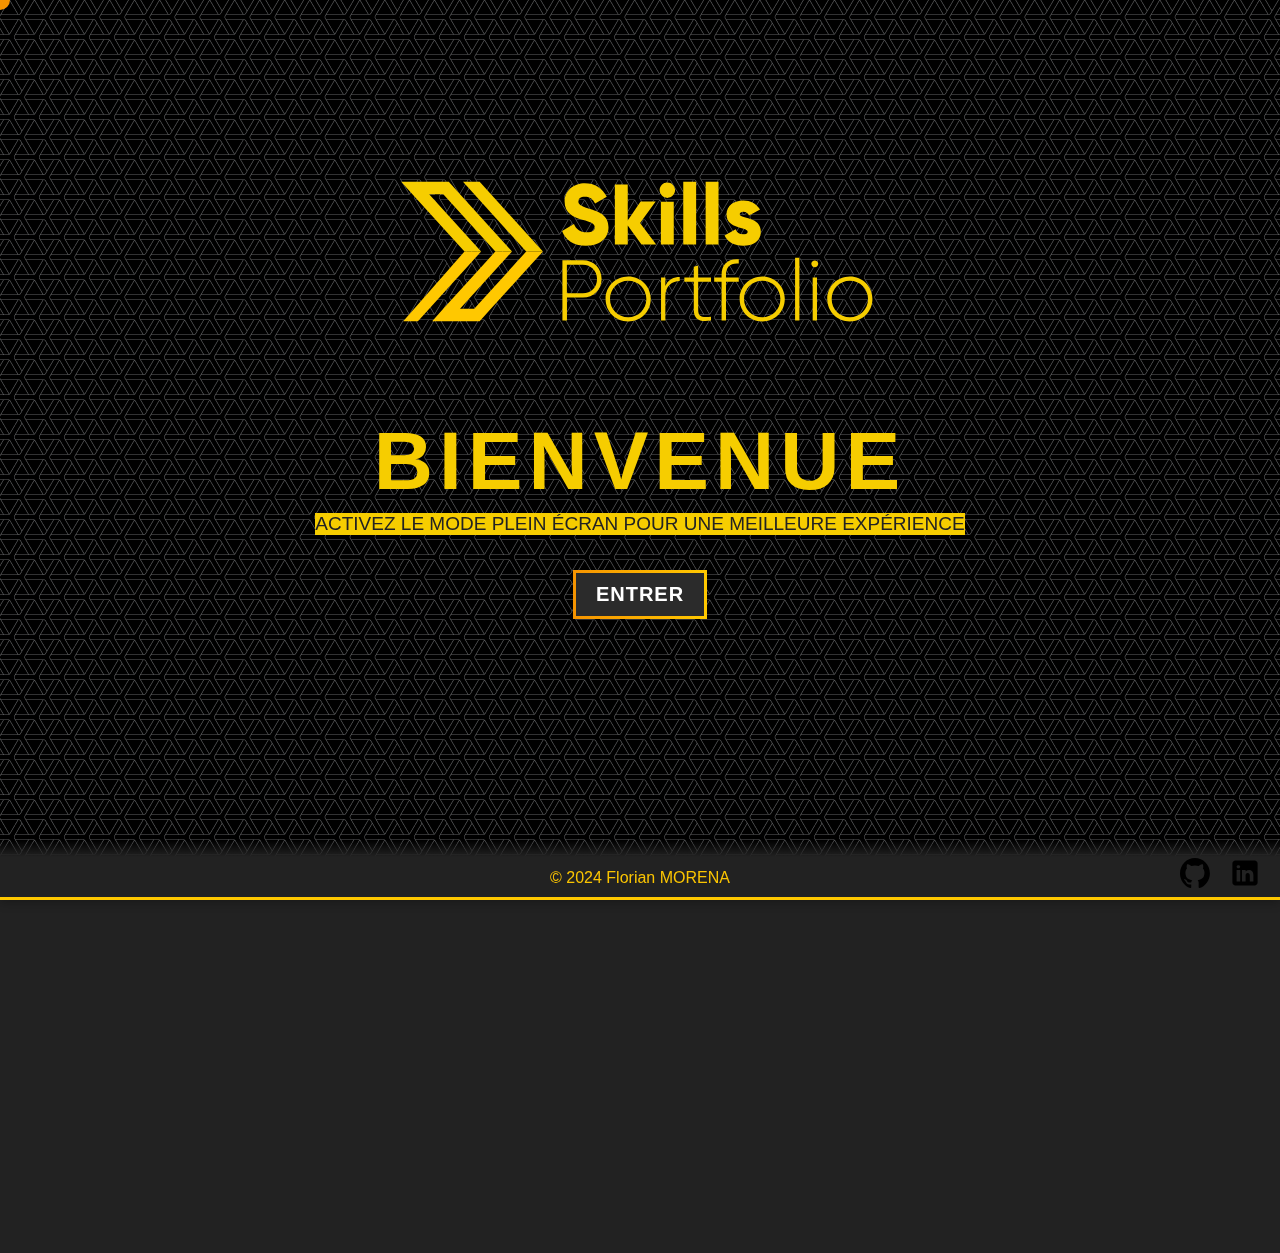
<file: index.html>
<!DOCTYPE html>
<html lang="fr-FR">
    <head>
        <title>Portfolio</title>
        <meta charset="UTF-8">
        <meta name="viewport" content="width=device-width, initial-scale=1.0"> 
        <link rel="stylesheet" href="./styles.css">       
        <!-- Redirection to landing page -->
        <meta http-equiv="refresh" content="0;url=pages/landing/landing.html">
    </head>

    <body>
        
        <div id="cursor"></div>
        <!-- Manual Redirection -->
        <p>Si vous n'êtes pas redirigé, <a href="pages/landing/landing.html">cliquez ici</a>.</p>
    </body>
        
</html>
</file>
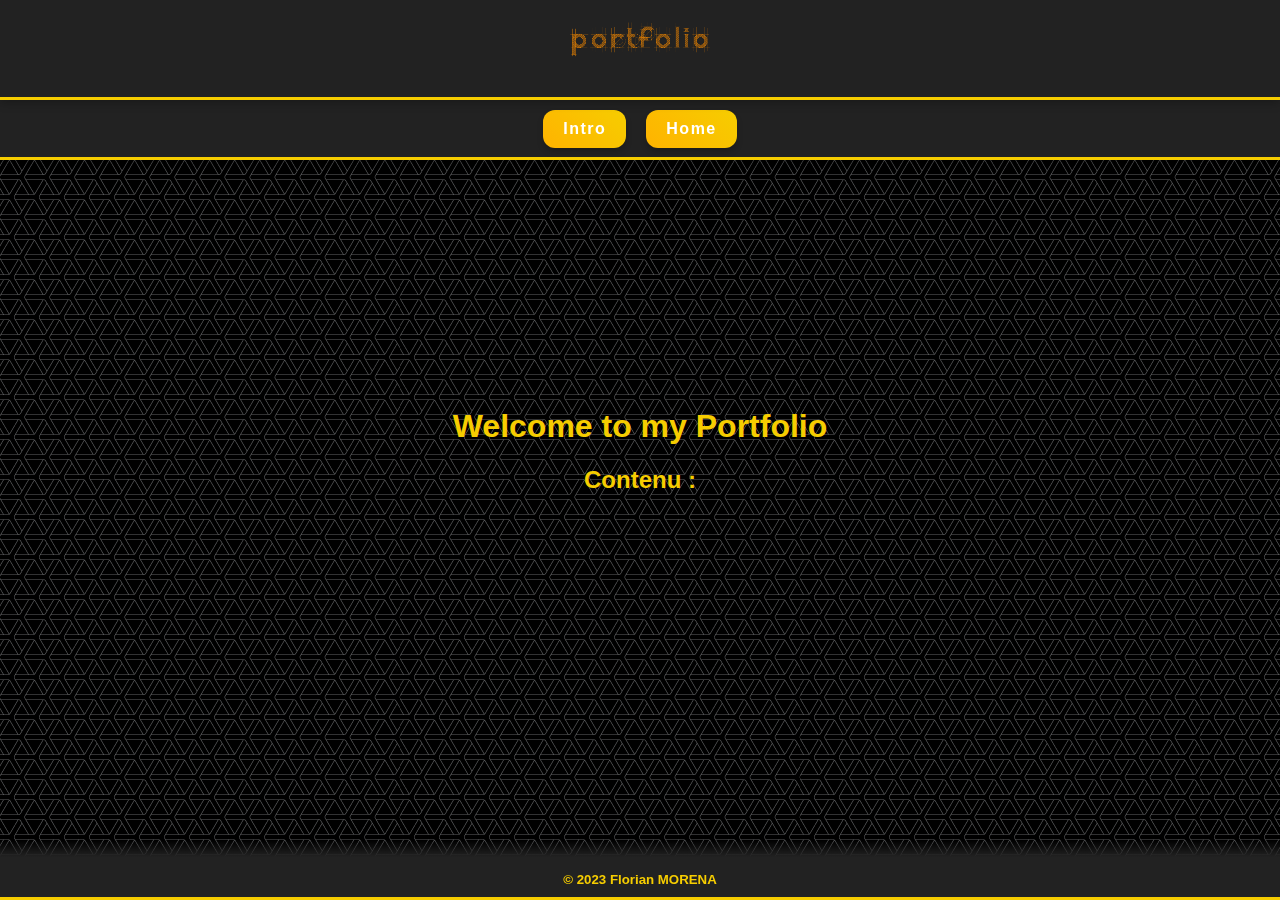
<file: home.html>
<!DOCTYPE html>
<html lang="fr-FR">
    <head>
        <title>Portfolio v1</title>
        <meta charset="UTF-8">
        <meta name="viewport" content="width=device-width, initial-scale=1.0"> 
        <link rel="stylesheet" href="./style.css">       
    </head>

    <body>
        <header>
            <img src="./ressources/header-img.png" class="header-logo">
        </header>

        <nav>
            <button class="nav-button" onclick="location.href='index.html'">Intro</button>
            <button class="nav-button" onclick="location.href='home.html'">Home</button>
        </nav> 

        <section id="mainSection">

            <div>
                <h1>Welcome to my Portfolio</h1>
            </div>

            <div>
                <h2>Contenu :</h2>
                <!-- Contenu -->
            </div>

        </section>

        <footer>
            <h5 style="margin-bottom: 0px;">© 2023 Florian MORENA</h5>
        </footer>

    </body>
        

</html>
</file>
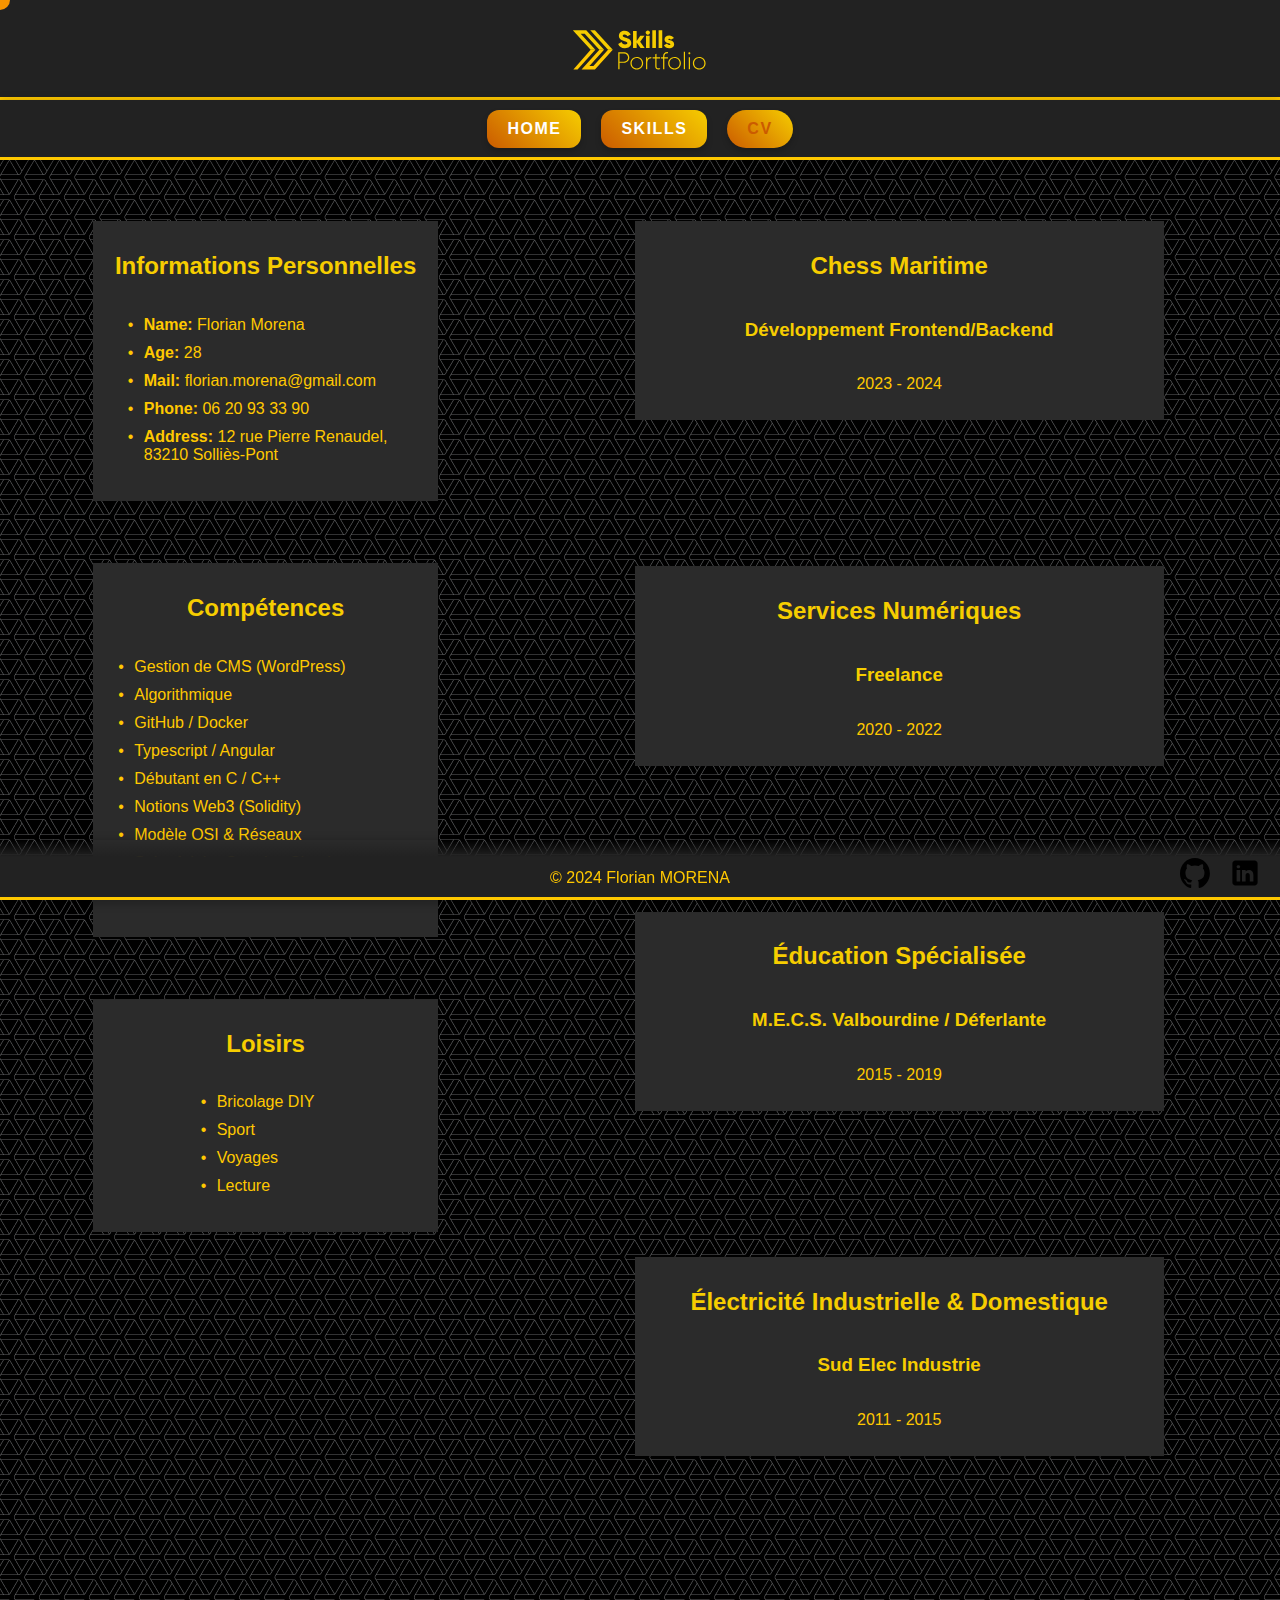
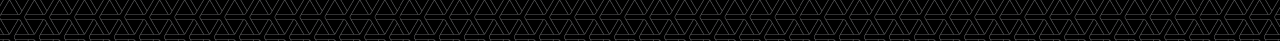
<file: pages/cv/cv.html>
<!DOCTYPE html>
<html lang="fr-FR">
    <head>
        <title>Portfolio - CV</title>
        <meta charset="UTF-8">
        <meta name="viewport" content="width=device-width, initial-scale=1.0"> 
        <link rel="stylesheet" href="../../styles.css">       
        <link rel="stylesheet" href="./cv.css">       
    </head>

    <body>
        
        <div id="cursor"></div>

        <header>
            <svg 
                version="1.1" 
                id="layer" 
                xmlns="http://www.w3.org/2000/svg" 
                xmlns:xlink="http://www.w3.org/1999/xlink" 
                x="0px" 
                y="0px"
                viewBox="-153 -46 652 452" 
                style="enable-background:new -153 -46 652 452;" 
                xml:space="preserve"
                preserveAspectRatio="xMidYMid meet"
                class="header-logo">
                
            <polygon id="XMLID_43_" class="secondary-color-filled" points="-50.5,274.3 -128.5,363 -109.8,363 -29.3,274.3 -29.3,274.3 "/>
            <polygon id="XMLID_42_" class="primary-color-filled" points="-31.2,185.5 -52.4,185.5 28.1,274.3 49.4,274.3 "/>
            <polygon id="XMLID_41_" class="secondary-color-filled" points="28.1,274.3 28.1,274.3 -38.1,347.3 -56.2,347.3 10,274.3 -11.2,274.3 -77.5,347.3 
                -91.7,363 -31.2,363 -16.9,347.3 49.4,274.3 "/>
            <polygon id="XMLID_40_" class="primary-color-filled" points="-56.2,201.3 -70.5,185.5 -131.1,185.5 -116.8,201.3 -50.5,274.3 -29.3,274.3 
                -95.5,201.3 -77.5,201.3 -11.2,274.3 10.1,274.3 "/>
            <path id="XMLID_1_" class="primary-color-filled" d="M73.8,248.1l15.1-8.8c2.7,6.3,7.4,10.6,16.1,10.6c8.3,0,10.4-3.3,10.4-6.2
                c0-4.7-4.4-6.6-15.9-9.7c-11.4-3.2-22.5-8.6-22.5-23.3c0-14.8,12.5-23.3,25.7-23.3c12.6,0,22.4,6,28,17.3l-14.8,8.6
                c-2.6-5.5-6.2-8.9-13.2-8.9c-5.5,0-8.2,2.7-8.2,5.8c0,3.5,1.9,5.9,13.8,9.5c11.6,3.5,24.6,7.6,24.6,23.8c0,14.8-11.8,23.5-28.5,23.5
                C88.3,267.1,78,259.4,73.8,248.1 M193.6,265.5l-20.5-27.4l19.9-27.4h-19.2l-16.4,24v-45.9h-16.4v76.6h16.4v-24.2l17.5,24.2H193.6z
                M199.6,265.5h16.4v-54.7h-16.4V265.5z M198,196.1c0,5.4,4.5,9.9,9.8,9.9c5.4,0,9.9-4.5,9.9-9.9c0-5.4-4.5-9.8-9.9-9.8
                C202.5,186.3,198,190.8,198,196.1 M228.1,265.5h16.4v-79.9h-16.4V265.5z M256.6,265.5H273v-79.9h-16.4V265.5z M326.9,249.1
                c0-20.2-26.9-16.1-26.9-22.3c0-2,1.8-3.1,4.6-3.1c3.6,0,5.8,2,7.3,4.8l14-7.6c-4.6-7.8-12.5-11.7-21.3-11.7c-11.4,0-21.4,6-21.4,18
                c0,18.9,26.9,15.8,26.9,21.8c0,2.2-2,3.4-5.9,3.4c-4.8,0-7.9-2.3-9.3-6.5l-14.2,8.1c4.3,8.9,12.6,13,23.5,13
                C316,267.1,326.9,261.7,326.9,249.1 M118.3,309.3c0,10.5-7.5,18.2-18.1,18.2H79.9v-36.5h20.2C110.7,291.1,118.3,298.7,118.3,309.3
                M124.1,309.3c0-13.6-10.1-23.8-23.9-23.8h-26v76.6h5.8V333h20.2C114,333,124.1,322.8,124.1,309.3 M181.1,334.8
                c0,13-10.1,23.3-23.1,23.3c-13,0-23.2-10.3-23.2-23.3c0-13,10.2-23.3,23.2-23.3C171,311.5,181.1,321.8,181.1,334.8 M129.2,334.8
                c0,16.2,12.8,28.6,28.8,28.6c15.9,0,28.7-12.4,28.7-28.6c0-16.2-12.8-28.6-28.7-28.6C142,306.3,129.2,318.6,129.2,334.8
                M223.6,306.7c-7.4,0-14.6,2.8-18.3,11.5v-10.7h-5.5v54.7h5.5v-30.4c0-14,8.9-19.8,18.3-19.8V306.7 M263.4,312.8v-5.4h-16.3v-15.3
                l-5.6,1.6v13.7h-12v5.4h12v35.6c0,12.5,7.6,16,21.9,13.8v-4.9c-11.2,1-16.3,0.8-16.3-8.9v-35.6H263.4z M282.5,304.5
                c0-10.6,5.1-15.8,16.3-14.9v-5.3c-14.3-1.1-21.9,6.7-21.9,20.1v3h-9.4v5.4h9.4v49.4h5.6v-49.4h16.3v-5.4h-16.3V304.5 M351.8,334.8
                c0,13-10.1,23.3-23.1,23.3c-13,0-23.2-10.3-23.2-23.3c0-13,10.2-23.3,23.2-23.3C341.8,311.5,351.8,321.8,351.8,334.8 M299.9,334.8
                c0,16.2,12.8,28.6,28.8,28.6c15.9,0,28.7-12.4,28.7-28.6c0-16.2-12.8-28.6-28.7-28.6C312.7,306.3,299.9,318.6,299.9,334.8
                M370.5,362.2h5.5v-79.9h-5.5V362.2z M392.9,362.2h5.5v-54.7h-5.5V362.2z M391.2,289.9c0,2.4,2,4.4,4.4,4.4c2.4,0,4.4-2,4.4-4.4
                c0-2.3-2-4.3-4.4-4.3C393.2,285.6,391.2,287.6,391.2,289.9 M463.4,334.8c0,13-10.1,23.3-23.1,23.3c-13,0-23.2-10.3-23.2-23.3
                c0-13,10.2-23.3,23.2-23.3C453.3,311.5,463.4,321.8,463.4,334.8 M411.5,334.8c0,16.2,12.8,28.6,28.8,28.6
                c15.9,0,28.7-12.4,28.7-28.6c0-16.2-12.8-28.6-28.7-28.6C424.3,306.3,411.5,318.6,411.5,334.8"/>
            </svg>
        </header>

        <!-- Navigation -->
        <nav>
            <button class="nav-button" onclick="location.href='../home/home.html'">Home</button>
            <button class="nav-button" onclick="location.href='../web-skills/web-skills.html'">Skills</button>
            <button class="current-nav-button" onclick="location.href='../cv/cv.html'">CV</button>
        </nav> 

        <section id="cvSection">
            <!-- Left column (Skills & Personal Informations) -->
            <div class="left-column">
                <!-- Personal Informations -->
                <div class="column-block">
                    <div class="column-child-block">
                        <h2>Informations Personnelles</h2>
                        <ul class="info-list">
                            <li><strong>Name:</strong> Florian Morena</li>
                            <li><strong>Age:</strong> 28</li>
                            <li><strong>Mail:</strong> florian.morena@gmail.com</li>
                            <li><strong>Phone:</strong> 06 20 93 33 90</li>
                            <li><strong>Address:</strong> 12 rue Pierre Renaudel, </br> 83210 Solliès-Pont</li>
                        </ul>
                    </div>
                </div>
    
                <!-- Skills section -->
                <div class="column-block">
                    <div class="column-child-block">
                        <h2>Compétences</h2>
                        <ul class="info-list">
                            <li>Gestion de CMS (WordPress)</li>
                            <li>Algorithmique</li>
                            <li>GitHub / Docker</li>
                            <li>Typescript / Angular</li>
                            <li>Débutant en C / C++</li>
                            <li>Notions Web3 (Solidity)</li>
                            <li>Modèle OSI & Réseaux</li>
                            <li>Suite Adobe Creative Cloud</li>
                            <li>AutoDesk (en cours d'apprentissage)</li>
                        </ul>
                    </div>
                </div>
    
                <!-- Hobbies section -->
                <div class="column-block">
                    <div class="column-child-block">
                        <h2>Loisirs</h2>
                        <ul class="info-list">
                            <li>Bricolage DIY</li>
                            <li>Sport</li>
                            <li>Voyages</li>
                            <li>Lecture</li>
                        </ul>
                    </div>
                </div>
            </div>
    
            <!-- Right column (Job Experiences) -->
            <div class="right-column">
                <!-- Chess Maritime -->
                <div class="column-block">
                    <div class="column-child-block">
                        <h2>Chess Maritime</h2>
                        <h3>Développement Frontend/Backend</h3>
                        <p>2023 - 2024</p>
                    </div> 
                    <div class="column-sub-child-block">
                        <h4>Description</h4>
                        <p>Gestion du CMS WordPress, développement d’outils informatiques, et création d’un CMS pour le secteur maritime.</p>
                    </div>
                    <div class="column-sub-child-block">
                        <h4>Compétences Acquises</h4>
                        <p>Gestion avancée de CMS, programmation frontend/backend, adaptabilité au secteur maritime.</p>
                    </div>
                </div>
    
                <!-- Services Numériques -->
                <div class="column-block">
                    <div class="column-child-block">
                        <h2>Services Numériques</h2>
                        <h3>Freelance</h3>
                        <p>2020 - 2022</p>
                    </div> 
                    <div class="column-sub-child-block">
                        <h4>Description</h4>
                        <p>Création de sites (e-commerce inclus), programmes utilitaires (mailing, scrapping), référencement SEO, communication graphique, et design de produits.</p>
                    </div>
                    <div class="column-sub-child-block">
                        <h4>Compétences Acquises</h4>
                        <p>Création de solutions numériques complètes, expertise en SEO, indépendance et créativité.</p>
                    </div>
                </div>
    
                <!-- Éducation Spécialisée -->
                <div class="column-block">
                    <div class="column-child-block">
                        <h2>Éducation Spécialisée</h2>
                        <h3>M.E.C.S. Valbourdine / Déferlante</h3>
                        <p>2015 - 2019</p>
                    </div> 
                    <div class="column-sub-child-block">
                        <h4>Description</h4>
                        <p>Accompagnement de personnes en difficulté, animation d’ateliers techniques, rédaction de rapports et comptes-rendus.</p>
                    </div>
                    <div class="column-sub-child-block">
                        <h4>Compétences Acquises</h4>
                        <p>Empathie, gestion d’équipe, communication interpersonnelle.</p>
                    </div>
                </div>
    
                <!-- Électricité Industrielle & Domestique -->
                <div class="column-block">
                    <div class="column-child-block">
                        <h2>Électricité Industrielle & Domestique</h2>
                        <h3>Sud Elec Industrie</h3>
                        <p>2011 - 2015</p>
                    </div> 
                    <div class="column-sub-child-block">
                        <h4>Description</h4>
                        <p>Création et rénovation d'installations électriques domestiques et industrielles, domotique et automatismes.</p>
                    </div>
                    <div class="column-sub-child-block">
                        <h4>Compétences Acquises</h4>
                        <p>Maîtrise des installations électriques, réseau et courant faible.</p>
                    </div>
                </div>
            </div>
        </section>
    
        <footer>
            <p class="footer-text">© 2024 Florian MORENA</p>
            <div class="social-icons">
                <a href="https://github.com/Kactus83" target="_blank">
                    <img src="../../assets/github.svg" alt="GitHub" class="social-icon">
                </a>
                <a href="https://www.linkedin.com/in/florian-morena-6b809a1ab/" target="_blank">
                    <img src="../../assets/linkedin.svg" alt="LinkedIn" class="social-icon">
                </a>
            </div>
        </footer>
    
        <script src="../../main.js"></script>
        <script src="./cv.js"></script>
    </body>
</html>
</file>
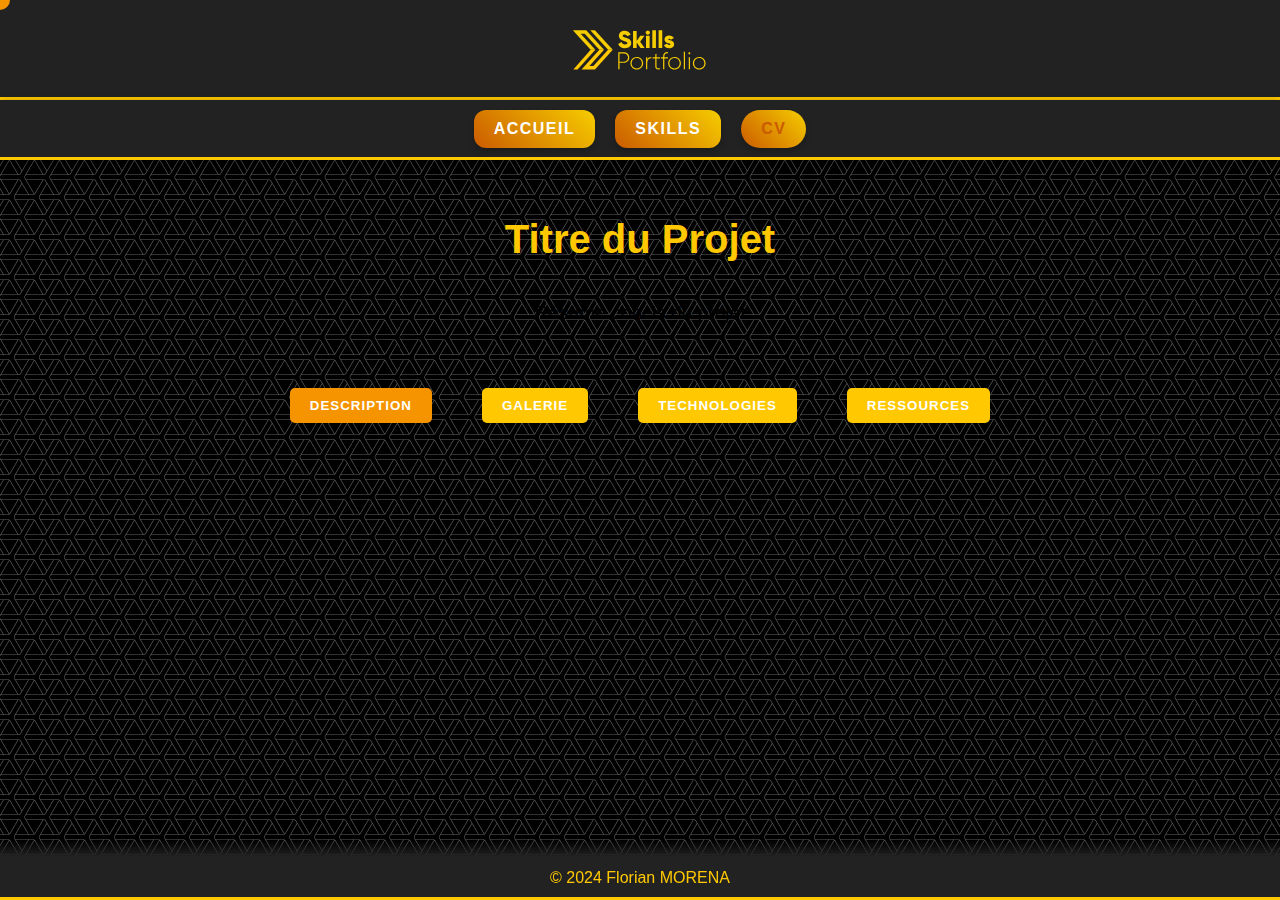
<file: pages/github-project/github-project.html>
<!DOCTYPE html>
<html lang="fr-FR">
<head>
    <title>Portfolio - Projet</title>
    <meta charset="UTF-8">
    <meta name="viewport" content="width=device-width, initial-scale=1.0">
    <link rel="stylesheet" href="../../styles.css">
    <link rel="stylesheet" href="./github-project.css">
</head>
<body>

    <div id="cursor"></div>
    
    <header>
        <svg 
            version="1.1" 
            id="layer" 
            xmlns="http://www.w3.org/2000/svg" 
            xmlns:xlink="http://www.w3.org/1999/xlink" 
            x="0px" 
            y="0px"
            viewBox="-153 -46 652 452" 
            style="enable-background:new -153 -46 652 452;" 
            xml:space="preserve"
            preserveAspectRatio="xMidYMid meet"
            class="header-logo">
            
        <polygon id="XMLID_43_" class="secondary-color-filled" points="-50.5,274.3 -128.5,363 -109.8,363 -29.3,274.3 -29.3,274.3 "/>
        <polygon id="XMLID_42_" class="primary-color-filled" points="-31.2,185.5 -52.4,185.5 28.1,274.3 49.4,274.3 "/>
        <polygon id="XMLID_41_" class="secondary-color-filled" points="28.1,274.3 28.1,274.3 -38.1,347.3 -56.2,347.3 10,274.3 -11.2,274.3 -77.5,347.3 
            -91.7,363 -31.2,363 -16.9,347.3 49.4,274.3 "/>
        <polygon id="XMLID_40_" class="primary-color-filled" points="-56.2,201.3 -70.5,185.5 -131.1,185.5 -116.8,201.3 -50.5,274.3 -29.3,274.3 
            -95.5,201.3 -77.5,201.3 -11.2,274.3 10.1,274.3 "/>
        <path id="XMLID_1_" class="primary-color-filled" d="M73.8,248.1l15.1-8.8c2.7,6.3,7.4,10.6,16.1,10.6c8.3,0,10.4-3.3,10.4-6.2
            c0-4.7-4.4-6.6-15.9-9.7c-11.4-3.2-22.5-8.6-22.5-23.3c0-14.8,12.5-23.3,25.7-23.3c12.6,0,22.4,6,28,17.3l-14.8,8.6
            c-2.6-5.5-6.2-8.9-13.2-8.9c-5.5,0-8.2,2.7-8.2,5.8c0,3.5,1.9,5.9,13.8,9.5c11.6,3.5,24.6,7.6,24.6,23.8c0,14.8-11.8,23.5-28.5,23.5
            C88.3,267.1,78,259.4,73.8,248.1 M193.6,265.5l-20.5-27.4l19.9-27.4h-19.2l-16.4,24v-45.9h-16.4v76.6h16.4v-24.2l17.5,24.2H193.6z
            M199.6,265.5h16.4v-54.7h-16.4V265.5z M198,196.1c0,5.4,4.5,9.9,9.8,9.9c5.4,0,9.9-4.5,9.9-9.9c0-5.4-4.5-9.8-9.9-9.8
            C202.5,186.3,198,190.8,198,196.1 M228.1,265.5h16.4v-79.9h-16.4V265.5z M256.6,265.5H273v-79.9h-16.4V265.5z M326.9,249.1
            c0-20.2-26.9-16.1-26.9-22.3c0-2,1.8-3.1,4.6-3.1c3.6,0,5.8,2,7.3,4.8l14-7.6c-4.6-7.8-12.5-11.7-21.3-11.7c-11.4,0-21.4,6-21.4,18
            c0,18.9,26.9,15.8,26.9,21.8c0,2.2-2,3.4-5.9,3.4c-4.8,0-7.9-2.3-9.3-6.5l-14.2,8.1c4.3,8.9,12.6,13,23.5,13
            C316,267.1,326.9,261.7,326.9,249.1 M118.3,309.3c0,10.5-7.5,18.2-18.1,18.2H79.9v-36.5h20.2C110.7,291.1,118.3,298.7,118.3,309.3
            M124.1,309.3c0-13.6-10.1-23.8-23.9-23.8h-26v76.6h5.8V333h20.2C114,333,124.1,322.8,124.1,309.3 M181.1,334.8
            c0,13-10.1,23.3-23.1,23.3c-13,0-23.2-10.3-23.2-23.3c0-13,10.2-23.3,23.2-23.3C171,311.5,181.1,321.8,181.1,334.8 M129.2,334.8
            c0,16.2,12.8,28.6,28.8,28.6c15.9,0,28.7-12.4,28.7-28.6c0-16.2-12.8-28.6-28.7-28.6C142,306.3,129.2,318.6,129.2,334.8
            M223.6,306.7c-7.4,0-14.6,2.8-18.3,11.5v-10.7h-5.5v54.7h5.5v-30.4c0-14,8.9-19.8,18.3-19.8V306.7 M263.4,312.8v-5.4h-16.3v-15.3
            l-5.6,1.6v13.7h-12v5.4h12v35.6c0,12.5,7.6,16,21.9,13.8v-4.9c-11.2,1-16.3,0.8-16.3-8.9v-35.6H263.4z M282.5,304.5
            c0-10.6,5.1-15.8,16.3-14.9v-5.3c-14.3-1.1-21.9,6.7-21.9,20.1v3h-9.4v5.4h9.4v49.4h5.6v-49.4h16.3v-5.4h-16.3V304.5 M351.8,334.8
            c0,13-10.1,23.3-23.1,23.3c-13,0-23.2-10.3-23.2-23.3c0-13,10.2-23.3,23.2-23.3C341.8,311.5,351.8,321.8,351.8,334.8 M299.9,334.8
            c0,16.2,12.8,28.6,28.8,28.6c15.9,0,28.7-12.4,28.7-28.6c0-16.2-12.8-28.6-28.7-28.6C312.7,306.3,299.9,318.6,299.9,334.8
            M370.5,362.2h5.5v-79.9h-5.5V362.2z M392.9,362.2h5.5v-54.7h-5.5V362.2z M391.2,289.9c0,2.4,2,4.4,4.4,4.4c2.4,0,4.4-2,4.4-4.4
            c0-2.3-2-4.3-4.4-4.3C393.2,285.6,391.2,287.6,391.2,289.9 M463.4,334.8c0,13-10.1,23.3-23.1,23.3c-13,0-23.2-10.3-23.2-23.3
            c0-13,10.2-23.3,23.2-23.3C453.3,311.5,463.4,321.8,463.4,334.8 M411.5,334.8c0,16.2,12.8,28.6,28.8,28.6
            c15.9,0,28.7-12.4,28.7-28.6c0-16.2-12.8-28.6-28.7-28.6C424.3,306.3,411.5,318.6,411.5,334.8"/>
        </svg>
    </header>

    <!-- Navigation -->
    <nav>
        <button class="nav-button" onclick="location.href='../home/home.html'">Accueil</button>
        <button class="nav-button" onclick="location.href='../web-skills/web-skills.html'">Skills</button>
        <button class="current-nav-button" onclick="location.href='../cv/cv.html'">CV</button>
    </nav> 

    <main class="project-page">
        <!-- Section d'informations générales -->
        <section class="project-header">
            <h1 class="project-title">Titre du Projet</h1>
            <p class="project-summary">Résumé concis du projet</p>
        </section>

        <!-- Contenu avec onglets -->
        <section class="project-tabs">
            <div class="tabs">
                <button class="tab-button active" data-tab="description">Description</button>
                <button class="tab-button" data-tab="gallery">Galerie</button>
                <button class="tab-button" data-tab="technologies">Technologies</button>
                <button class="tab-button" data-tab="resources">Ressources</button>
            </div>

            <div class="tab-content" id="description">
                <h2>Description détaillée</h2>
                <p class="project-long-description"></p>
            </div>

            <div class="tab-content" id="gallery" style="display: none;">
                <h2>Galerie</h2>
                <div class="gallery"></div>
            </div>

            <div class="tab-content" id="technologies" style="display: none;">
                <h2>Technologies Utilisées</h2>
                <ul class="tech-list"></ul>
            </div>

            <div class="tab-content" id="resources" style="display: none;">
                <h2>Documentation et Liens</h2>
                <ul class="resources-list"></ul>
            </div>
        </section>
    </main>

    <footer>
        <p class="footer-text">© 2024 Florian MORENA</p>
    </footer>
</body>
<script src="../../main.js"></script>
<script type="module" src="./github-project.js"></script>
</html>
</file>
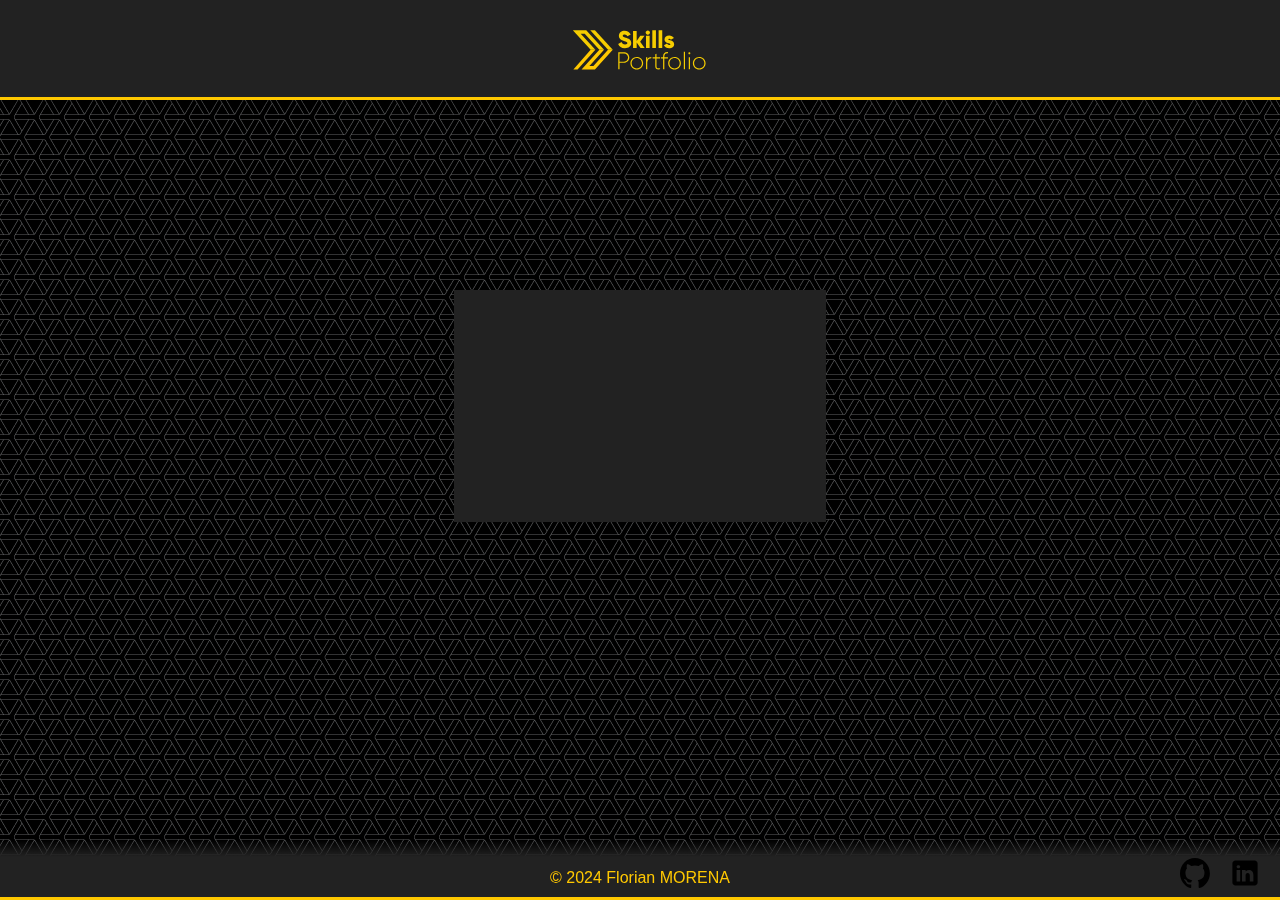
<file: pages/home/home.html>
<!DOCTYPE html>
<html lang="fr-FR">
    <head>
        <title>Portfolio - Home</title>
        <meta charset="UTF-8">
        <meta name="viewport" content="width=device-width, initial-scale=1.0"> 
        <link rel="stylesheet" href="../../styles.css">       
        <link rel="stylesheet" href="./home.css">       
    </head>

    <body>
        
        <div id="cursor"></div>

        <header>
            <svg 
                version="1.1" 
                id="layer" 
                xmlns="http://www.w3.org/2000/svg" 
                xmlns:xlink="http://www.w3.org/1999/xlink" 
                x="0px" 
                y="0px"
                viewBox="-153 -46 652 452" 
                style="enable-background:new -153 -46 652 452;" 
                xml:space="preserve"
                preserveAspectRatio="xMidYMid meet"
                class="header-logo">
                
            <polygon id="XMLID_43_" class="secondary-color-filled" points="-50.5,274.3 -128.5,363 -109.8,363 -29.3,274.3 -29.3,274.3 "/>
            <polygon id="XMLID_42_" class="primary-color-filled" points="-31.2,185.5 -52.4,185.5 28.1,274.3 49.4,274.3 "/>
            <polygon id="XMLID_41_" class="secondary-color-filled" points="28.1,274.3 28.1,274.3 -38.1,347.3 -56.2,347.3 10,274.3 -11.2,274.3 -77.5,347.3 
                -91.7,363 -31.2,363 -16.9,347.3 49.4,274.3 "/>
            <polygon id="XMLID_40_" class="primary-color-filled" points="-56.2,201.3 -70.5,185.5 -131.1,185.5 -116.8,201.3 -50.5,274.3 -29.3,274.3 
                -95.5,201.3 -77.5,201.3 -11.2,274.3 10.1,274.3 "/>
            <path id="XMLID_1_" class="primary-color-filled" d="M73.8,248.1l15.1-8.8c2.7,6.3,7.4,10.6,16.1,10.6c8.3,0,10.4-3.3,10.4-6.2
                c0-4.7-4.4-6.6-15.9-9.7c-11.4-3.2-22.5-8.6-22.5-23.3c0-14.8,12.5-23.3,25.7-23.3c12.6,0,22.4,6,28,17.3l-14.8,8.6
                c-2.6-5.5-6.2-8.9-13.2-8.9c-5.5,0-8.2,2.7-8.2,5.8c0,3.5,1.9,5.9,13.8,9.5c11.6,3.5,24.6,7.6,24.6,23.8c0,14.8-11.8,23.5-28.5,23.5
                C88.3,267.1,78,259.4,73.8,248.1 M193.6,265.5l-20.5-27.4l19.9-27.4h-19.2l-16.4,24v-45.9h-16.4v76.6h16.4v-24.2l17.5,24.2H193.6z
                M199.6,265.5h16.4v-54.7h-16.4V265.5z M198,196.1c0,5.4,4.5,9.9,9.8,9.9c5.4,0,9.9-4.5,9.9-9.9c0-5.4-4.5-9.8-9.9-9.8
                C202.5,186.3,198,190.8,198,196.1 M228.1,265.5h16.4v-79.9h-16.4V265.5z M256.6,265.5H273v-79.9h-16.4V265.5z M326.9,249.1
                c0-20.2-26.9-16.1-26.9-22.3c0-2,1.8-3.1,4.6-3.1c3.6,0,5.8,2,7.3,4.8l14-7.6c-4.6-7.8-12.5-11.7-21.3-11.7c-11.4,0-21.4,6-21.4,18
                c0,18.9,26.9,15.8,26.9,21.8c0,2.2-2,3.4-5.9,3.4c-4.8,0-7.9-2.3-9.3-6.5l-14.2,8.1c4.3,8.9,12.6,13,23.5,13
                C316,267.1,326.9,261.7,326.9,249.1 M118.3,309.3c0,10.5-7.5,18.2-18.1,18.2H79.9v-36.5h20.2C110.7,291.1,118.3,298.7,118.3,309.3
                M124.1,309.3c0-13.6-10.1-23.8-23.9-23.8h-26v76.6h5.8V333h20.2C114,333,124.1,322.8,124.1,309.3 M181.1,334.8
                c0,13-10.1,23.3-23.1,23.3c-13,0-23.2-10.3-23.2-23.3c0-13,10.2-23.3,23.2-23.3C171,311.5,181.1,321.8,181.1,334.8 M129.2,334.8
                c0,16.2,12.8,28.6,28.8,28.6c15.9,0,28.7-12.4,28.7-28.6c0-16.2-12.8-28.6-28.7-28.6C142,306.3,129.2,318.6,129.2,334.8
                M223.6,306.7c-7.4,0-14.6,2.8-18.3,11.5v-10.7h-5.5v54.7h5.5v-30.4c0-14,8.9-19.8,18.3-19.8V306.7 M263.4,312.8v-5.4h-16.3v-15.3
                l-5.6,1.6v13.7h-12v5.4h12v35.6c0,12.5,7.6,16,21.9,13.8v-4.9c-11.2,1-16.3,0.8-16.3-8.9v-35.6H263.4z M282.5,304.5
                c0-10.6,5.1-15.8,16.3-14.9v-5.3c-14.3-1.1-21.9,6.7-21.9,20.1v3h-9.4v5.4h9.4v49.4h5.6v-49.4h16.3v-5.4h-16.3V304.5 M351.8,334.8
                c0,13-10.1,23.3-23.1,23.3c-13,0-23.2-10.3-23.2-23.3c0-13,10.2-23.3,23.2-23.3C341.8,311.5,351.8,321.8,351.8,334.8 M299.9,334.8
                c0,16.2,12.8,28.6,28.8,28.6c15.9,0,28.7-12.4,28.7-28.6c0-16.2-12.8-28.6-28.7-28.6C312.7,306.3,299.9,318.6,299.9,334.8
                M370.5,362.2h5.5v-79.9h-5.5V362.2z M392.9,362.2h5.5v-54.7h-5.5V362.2z M391.2,289.9c0,2.4,2,4.4,4.4,4.4c2.4,0,4.4-2,4.4-4.4
                c0-2.3-2-4.3-4.4-4.3C393.2,285.6,391.2,287.6,391.2,289.9 M463.4,334.8c0,13-10.1,23.3-23.1,23.3c-13,0-23.2-10.3-23.2-23.3
                c0-13,10.2-23.3,23.2-23.3C453.3,311.5,463.4,321.8,463.4,334.8 M411.5,334.8c0,16.2,12.8,28.6,28.8,28.6
                c15.9,0,28.7-12.4,28.7-28.6c0-16.2-12.8-28.6-28.7-28.6C424.3,306.3,411.5,318.6,411.5,334.8"/>
            </svg>
        </header>

        <!-- Navigation -->
        <nav>
            <button class="current-nav-button" onclick="location.href='../home/home.html'">Accueil</button>
            <button class="nav-button" onclick="location.href='../web-skills/web-skills.html'">Skills</button>
            <button class="nav-button" onclick="location.href='../cv/cv.html'">CV</button>
        </nav> 

        <section id="homeSection">

            <!-- Container to handle boxes -->
            <div id="container">

                <!-- Regular boxes -->
                <div class="box no-display" data-text="Bienvenue dans mon portfolio"></div>
                <div class="box no-display" data-text="N'hésitez pas à l'explorer"></div>
                <div class="box no-display" data-text="Bonne découverte"></div>
                
                <!-- Final box that don't disapear -->
                <div class="final-box no-display"><?xml version="1.0" encoding="utf-8"?>
                    <svg version="1.1" id="layer" x="0px" y="0px" viewBox="47.839 68.373 200.457 208.615" style="enable-background:new -153 -46 652 452;" preserveAspectRatio="xMidYMid meet" class="huge-logo" xmlns="http://www.w3.org/2000/svg">
                      <polygon id="XMLID_43_" class="secondary-color-filled huge-logo-higher-part" points="137.071 174.11 59.071 262.81 77.771 262.81 158.271 174.11 158.271 174.11"/>
                      <polygon id="XMLID_42_" class="primary-color-filled huge-logo-higher-part" points="156.371 85.31 135.171 85.31 215.671 174.11 236.971 174.11"/>
                      <polygon id="XMLID_41_" class="secondary-color-filled" points="215.671 174.11 215.671 174.11 149.471 247.11 131.371 247.11 197.571 174.11 176.371 174.11 110.071 247.11 95.871 262.81 156.371 262.81 170.671 247.11 236.971 174.11"/>
                      <polygon id="XMLID_40_" class="primary-color-filled" points="131.371 101.11 117.071 85.31 56.471 85.31 70.771 101.11 137.071 174.11 158.271 174.11 92.071 101.11 110.071 101.11 176.371 174.11 197.671 174.11"/>
                    </svg>
                </div>
            </div>
        </section>
        
        <footer>
            <p class="footer-text">© 2024 Florian MORENA</p>
            <div class="social-icons">
                <a href="https://github.com/Kactus83" target="_blank">
                    <img src="../../assets/github.svg" alt="GitHub" class="social-icon">
                </a>
                <a href="https://www.linkedin.com/in/florian-morena-6b809a1ab/" target="_blank">
                    <img src="../../assets/linkedin.svg" alt="LinkedIn" class="social-icon">
                </a>
            </div>
        </footer>

        <script src="../../main.js"></script>
        <script src="./home.js"></script>
    </body>
        
</html>
</file>
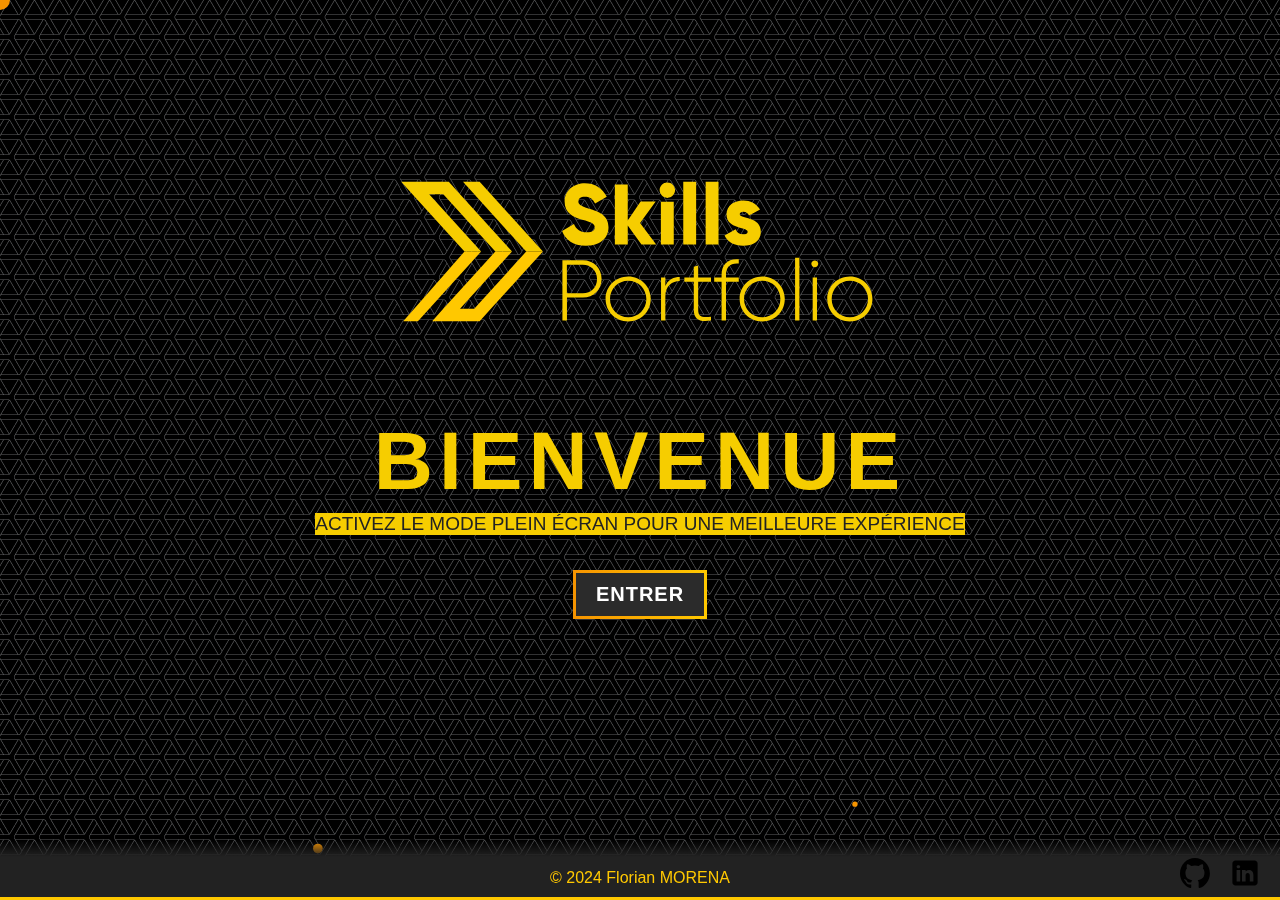
<file: pages/landing/landing.html>
<!DOCTYPE html>
<html lang="fr-FR">
    <head>
        <title>Portfolio</title>
        <meta charset="UTF-8">
        <meta name="viewport" content="width=device-width, initial-scale=1.0"> 
        <link rel="stylesheet" href="../../styles.css">       
        <link rel="stylesheet" href="./landing.css">       
    </head>

    <body>

        <canvas id="particleCanvas"></canvas> 
        <div id="cursor"></div>

        <section id="landingSection">

            <div class="big-logo-area">
                <svg version="1.1" id="layer" xmlns="http://www.w3.org/2000/svg" xmlns:xlink="http://www.w3.org/1999/xlink" x="0px" y="0px"
	            viewBox="-153 -46 652 452" style="enable-background:new -153 -46 652 452;" xml:space="preserve">
                <polygon id="XMLID_43_" class="secondary-color-filled" points="-50.5,274.3 -128.5,363 -109.8,363 -29.3,274.3 -29.3,274.3 "/>
                <polygon id="XMLID_42_" class="primary-color-filled" points="-31.2,185.5 -52.4,185.5 28.1,274.3 49.4,274.3 "/>
                <polygon id="XMLID_41_" class="secondary-color-filled" points="28.1,274.3 28.1,274.3 -38.1,347.3 -56.2,347.3 10,274.3 -11.2,274.3 -77.5,347.3 
                    -91.7,363 -31.2,363 -16.9,347.3 49.4,274.3 "/>
                <polygon id="XMLID_40_" class="primary-color-filled" points="-56.2,201.3 -70.5,185.5 -131.1,185.5 -116.8,201.3 -50.5,274.3 -29.3,274.3 
                    -95.5,201.3 -77.5,201.3 -11.2,274.3 10.1,274.3 "/>
                <path id="XMLID_1_" class="primary-color-filled" d="M73.8,248.1l15.1-8.8c2.7,6.3,7.4,10.6,16.1,10.6c8.3,0,10.4-3.3,10.4-6.2
                    c0-4.7-4.4-6.6-15.9-9.7c-11.4-3.2-22.5-8.6-22.5-23.3c0-14.8,12.5-23.3,25.7-23.3c12.6,0,22.4,6,28,17.3l-14.8,8.6
                    c-2.6-5.5-6.2-8.9-13.2-8.9c-5.5,0-8.2,2.7-8.2,5.8c0,3.5,1.9,5.9,13.8,9.5c11.6,3.5,24.6,7.6,24.6,23.8c0,14.8-11.8,23.5-28.5,23.5
                    C88.3,267.1,78,259.4,73.8,248.1 M193.6,265.5l-20.5-27.4l19.9-27.4h-19.2l-16.4,24v-45.9h-16.4v76.6h16.4v-24.2l17.5,24.2H193.6z
                    M199.6,265.5h16.4v-54.7h-16.4V265.5z M198,196.1c0,5.4,4.5,9.9,9.8,9.9c5.4,0,9.9-4.5,9.9-9.9c0-5.4-4.5-9.8-9.9-9.8
                    C202.5,186.3,198,190.8,198,196.1 M228.1,265.5h16.4v-79.9h-16.4V265.5z M256.6,265.5H273v-79.9h-16.4V265.5z M326.9,249.1
                    c0-20.2-26.9-16.1-26.9-22.3c0-2,1.8-3.1,4.6-3.1c3.6,0,5.8,2,7.3,4.8l14-7.6c-4.6-7.8-12.5-11.7-21.3-11.7c-11.4,0-21.4,6-21.4,18
                    c0,18.9,26.9,15.8,26.9,21.8c0,2.2-2,3.4-5.9,3.4c-4.8,0-7.9-2.3-9.3-6.5l-14.2,8.1c4.3,8.9,12.6,13,23.5,13
                    C316,267.1,326.9,261.7,326.9,249.1 M118.3,309.3c0,10.5-7.5,18.2-18.1,18.2H79.9v-36.5h20.2C110.7,291.1,118.3,298.7,118.3,309.3
                    M124.1,309.3c0-13.6-10.1-23.8-23.9-23.8h-26v76.6h5.8V333h20.2C114,333,124.1,322.8,124.1,309.3 M181.1,334.8
                    c0,13-10.1,23.3-23.1,23.3c-13,0-23.2-10.3-23.2-23.3c0-13,10.2-23.3,23.2-23.3C171,311.5,181.1,321.8,181.1,334.8 M129.2,334.8
                    c0,16.2,12.8,28.6,28.8,28.6c15.9,0,28.7-12.4,28.7-28.6c0-16.2-12.8-28.6-28.7-28.6C142,306.3,129.2,318.6,129.2,334.8
                    M223.6,306.7c-7.4,0-14.6,2.8-18.3,11.5v-10.7h-5.5v54.7h5.5v-30.4c0-14,8.9-19.8,18.3-19.8V306.7 M263.4,312.8v-5.4h-16.3v-15.3
                    l-5.6,1.6v13.7h-12v5.4h12v35.6c0,12.5,7.6,16,21.9,13.8v-4.9c-11.2,1-16.3,0.8-16.3-8.9v-35.6H263.4z M282.5,304.5
                    c0-10.6,5.1-15.8,16.3-14.9v-5.3c-14.3-1.1-21.9,6.7-21.9,20.1v3h-9.4v5.4h9.4v49.4h5.6v-49.4h16.3v-5.4h-16.3V304.5 M351.8,334.8
                    c0,13-10.1,23.3-23.1,23.3c-13,0-23.2-10.3-23.2-23.3c0-13,10.2-23.3,23.2-23.3C341.8,311.5,351.8,321.8,351.8,334.8 M299.9,334.8
                    c0,16.2,12.8,28.6,28.8,28.6c15.9,0,28.7-12.4,28.7-28.6c0-16.2-12.8-28.6-28.7-28.6C312.7,306.3,299.9,318.6,299.9,334.8
                    M370.5,362.2h5.5v-79.9h-5.5V362.2z M392.9,362.2h5.5v-54.7h-5.5V362.2z M391.2,289.9c0,2.4,2,4.4,4.4,4.4c2.4,0,4.4-2,4.4-4.4
                    c0-2.3-2-4.3-4.4-4.3C393.2,285.6,391.2,287.6,391.2,289.9 M463.4,334.8c0,13-10.1,23.3-23.1,23.3c-13,0-23.2-10.3-23.2-23.3
                    c0-13,10.2-23.3,23.2-23.3C453.3,311.5,463.4,321.8,463.4,334.8 M411.5,334.8c0,16.2,12.8,28.6,28.8,28.6
                    c15.9,0,28.7-12.4,28.7-28.6c0-16.2-12.8-28.6-28.7-28.6C424.3,306.3,411.5,318.6,411.5,334.8"/>
                </svg>
            </div>
            <div class="landing-text-area">
                <h1 class="landing-area-title"> BIENVENUE </h1>
                <p class="landing-area-text"> Activez le mode plein écran pour une meilleure expérience </p>
                <button class="enter-button" onclick="onEnterButtonClick()">Entrer</button>
            </div>

        </section>

        <footer>
            <p class="footer-text">© 2024 Florian MORENA</p>
            <div class="social-icons">
                <a href="https://github.com/Kactus83" target="_blank">
                    <img src="../../assets/github.svg" alt="GitHub" class="social-icon">
                </a>
                <a href="https://www.linkedin.com/in/florian-morena-6b809a1ab/" target="_blank">
                    <img src="../../assets/linkedin.svg" alt="LinkedIn" class="social-icon">
                </a>
            </div>
        </footer>

        <script src="../../main.js"></script>
        <script src="./landing.js"></script>

    </body>
        
</html>
</file>
<file: styles.css>
/* 
* Themes variables
*/

:root {
    /* Main variables */
    --background-deep-color: #111;
    --background-color: #222;
    --background-secondary-color: #2b2b2b;
    --background-pattern: url("./assets/bg-pattern.png");
    --background-pattern-for-pages: url("../../assets/bg-pattern.png");
    --primary-color: #ffc800;
    --primary-color-accent: #f6cd00;
    --primary-color-super-accent: #ffe600;
    --secondary-color: #f69400;
    --secondary-color-accent: #cb5b00;
    --text-color: #fff;
    --button-color: #333;
}

/* Theme Customization */
/* Yellow theme as default theme */
.yellow-theme, .green-theme, .blue-theme, .red-theme, .purple-theme {
    --text-color: #fff;
    /* These styles apply for all themes */
}

.yellow-theme {
    --primary-color: #ffc800;
    --primary-color-accent: #f6cd00;
    --primary-color-super-accent: #ffe600;
    --secondary-color: #f69400;
    --secondary-color-accent: #cb5b00;
}

/* Green theme */
.green-theme {
    --primary-color: #00d200;
    --primary-color-accent: #31e200;
    --primary-color-super-accent: #30ff37;
    --secondary-color: #008e23;
    --secondary-color-accent: #00671a;
}

/* Blue theme */
.blue-theme {
    --primary-color: #1c76c6;
    --primary-color-accent: #1976d2;
    --primary-color-super-accent: #2ab1ff;
    --secondary-color: #0d47a1;
    --secondary-color-accent: #043886;
}

/* Red theme */
.red-theme {
    --primary-color: #bc0b08;
    --primary-color-accent: #e60d0d;
    --primary-color-super-accent: #ff4949;
    --secondary-color: #a21300;
    --secondary-color-accent: #820f00;
}

/* Purple theme */
.purple-theme {
    --primary-color: #ab47bc;
    --primary-color-accent: #8e24aa;
    --primary-color-super-accent: #bf29e9;
    --secondary-color: #4a148c;
    --secondary-color-accent: #3a0877;
}

/* 
* Scrollbar Customization
*/

/* For Webkit browsers like Chrome/Safari */
::-webkit-scrollbar {
    width: 12px; 
}
::-webkit-scrollbar-track {
    background-color: var(--background-secondary-color); 
    border-radius: 10px; 
}
::-webkit-scrollbar-thumb {
    background-color: var(--primary-color); 
    border-radius: 10px; 
}
::-webkit-scrollbar-thumb:hover {
    background-color: var(--primary-color-accent); 
}

/* For Internet Explorer and Edge */
body::-ms-scrollbar {
    width: 12px;
}
body::-ms-scrollbar-track {
    background-color: var(--background-secondary-color);
}
body::-ms-scrollbar-thumb {
    background-color: var(--primary-color);
    border-radius: 10px;
}
body::-ms-scrollbar-thumb:hover {
    background-color: var(--primary-color-accent);
}

/* 
* Body and Global Styles
*/

body, a, button {
    cursor: none;
}

body {
    margin: 0;
    padding: 0;
    width: 100%;
    min-height: 100vh; 
    background-color: var(--background-color);
    background-image: var(--background-pattern);
    background-repeat: repeat;
    font-family: Arial, Helvetica, sans-serif;
}

/* 
* Cursor Styles
*/

#cursor {
    width: 20px;
    height: 20px;
    border-radius: 50%;
    position: absolute;
    transform: translate(-50%, -50%);
    pointer-events: none; 
    background-color: var(--secondary-color); 
    transition: transform 0.15s ease, background-color 0.3s ease;
    z-index: 2000;
}

#cursor.clickable-hover {
    transform: translate(-50%, -50%) scale(0.50); 
    animation: colorChangePrimaryAccent 2s infinite alternate;
}

#cursor.hidden {
    opacity: 0%;
}

#cursor.mini-clickable-hover {
    transform: translate(-50%, -50%) scale(0.20); 
    animation: colorChangePrimarySuperAccent 1s infinite alternate;
}

@keyframes colorChangePrimaryAccent {
    0% { background-color: var(--primary-color-accent); }
    75% { background-color: var(--primary-color-super-accent); }
    90% { background-color: var(--primary-color); }
    100% { background-color: var(--primary-color-accent); }
}

@keyframes colorChangePrimarySuperAccent {
    0% { background-color: var(--primary-color-super-accent); }
    75% { background-color: var(--primary-color-super-accent); }
    90% { background-color: var(--text-color); }
    100% { background-color: var(--primary-color-super-accent); }
}

/* 
* SVG Fill Styles
*/

.primary-color-filled,
.secondary-color-filled {
    transition: fill 0.3s ease-in-out; 
}

.primary-color-filled {
    fill: var(--primary-color-accent);
    animation: subtleColorChangePrimary 2.5s infinite alternate; 
}

.primary-color-filled:hover {
    animation: haloEffect 1s;
    animation: colorChangePrimary 1.5s infinite alternate; 
}

@keyframes colorChangePrimary {
    0% { fill: var(--primary-color-accent); }
    75% { fill: var(--primary-color); }
    90% { fill: var(--secondary-color); }
    100% { fill: var(--primary-color-super-accent); }
}

@keyframes subtleColorChangePrimary {
    0% { fill: var(--primary-color-accent); }
    75% { fill: var(--primary-color); }
    90% { fill: var(--primary-color-super-accent); }
    100% { fill: var(--primary-color); }
}

.secondary-color-filled {
    fill: var(--primary-color);
    animation: subtleColorChangeSecondary 2s infinite alternate; 
}

.secondary-color-filled:hover {
    animation: haloEffect 1s;
    animation: colorChangeSecondary 1.5s infinite alternate; 
}

@keyframes colorChangeSecondary {
    0% { fill: var(--primary-color); }
    75% { fill: var(--secondary-color); }
    90% { fill: var(--background-secondary-color); }
    100% { fill: var(--primary-color); }
}

@keyframes subtleColorChangeSecondary {
    0% { fill: var(--primary-color); }
    60% { fill: var(--primary-color); }
    75% { fill: var(--secondary-color); }
    80% { fill: var(--primary-color); }
    100% { fill: var(--secondary-color-accent); }
}


/* 
* Header, Navigation and Footer Styles
*/

header, nav, footer {
    padding: 20px;
    box-shadow: 0 2px 10px rgba(0, 0, 0, 0.3);
    border-bottom: 3px solid var(--primary-color);
    width: 100%;
    box-sizing: border-box;
    z-index: 1000;  
}

header {
    background-color: var(--background-color);
    top: 0;
    height: 100px;
    display: flex;
    align-items: center;
    justify-content: center;
}

nav {
    background-color: var(--background-color);
    display: flex;
    justify-content: center;
    align-items: center;
    height: 60px;
    top: 100px;
}

/* Footer Styles */
footer {
    position: fixed !important;
    bottom: 0;
    width: 100%;
    height: 60px;
    background-image: linear-gradient(to bottom, transparent 0%, var(--background-color) 30%, var(--background-color) 100%);
    color: var(--primary-color);
    text-align: center;
    padding: 10px 0;
    display: flex;
    justify-content: center;
    align-items: center;
}

.footer-text {
    margin: 0;
    flex: 1;
    text-align: center;
    margin-top: auto;
    margin-bottom: auto;
}

.social-icons {
    margin-top: 13px;
    position: absolute;
    justify-content: center;
    align-items: center;
    right: 20px;
    display: flex;
    gap: 20px;
}

.social-icon {
    margin-top: auto;
    margin-bottom: auto;
    width: 30px;
    height: 30px;
    transition: fill 0.3s ease, transform 0.3s ease; /* Added transform transition */
    color: var(--primary-color);
}

.social-icon:hover {
    color: var(--primary-color-accent);
    transform: scale(1.2); /* Added scale transform */
}

.icon-path {
    fill: var(--primary-color);
}


/* 
* Logo Styles
*/

.header-logo,
.huge-logo {
    transition: filter 0.3s ease-in-out; 
}

.huge-logo-higher-part {
    z-index: 5000;
}

.huge-logo-higher-part:hover {
    z-index: 10000;
}

.header-logo {
    margin-top: -40px;
    height: 100px;
    width: auto;
}

.header-logo:hover {
    animation: haloEffect 1.5s infinite alternate; 
}

.huge-logo {
    height: 60%;
    width: auto;
}

.huge-logo:hover {
    animation: haloEffect 1.5s infinite alternate; 
}

@keyframes haloEffect {
    0% {
        filter: drop-shadow(0 0 20px transparent); 
    }
    100% {
        filter: drop-shadow(0 0 20px var(--secondary-color)); 
    }
}


@keyframes animateLogo {
    0% {
        transform: translateX(0) rotate(0deg) scale(0.8);
    }
    75% {
        transform: translateY(-10vh) translateX(-5vh) rotate(-90deg) scale(1.1);
    }
    80% {
        transform: translateY(5vh) translateX(10vh) rotate(-90deg) scale(1.6);
    }
    85% {
        transform: translateY(0vh) translateX(0vh) rotate(-90deg) scale(1.2);
    }
    92% {
        transform: translateY(0vh) translateX(0vh) rotate(-90deg) scale(1.7);
    }
    96% {
        transform: translateY(0vh) translateX(0vh) rotate(-90deg) scale(1.5);
    }
    100% {
        transform: translateY(0vh) translateX(0vh) rotate(-90deg) scale(0.8);
    }
}

.huge-logo.animate {
    animation: animateLogo 4s forwards;
}

/* 
* Text Elements Styles
*/

h1, h2, h3, h4, h5, h6 {
    color: var(--primary-color-accent);
}

p {
    color: var(--primary-color);
}
.footer-text {
    margin-bottom: 0px;
    animation: blink 10s infinite, haloEffect 1.5s infinite alternate;
}

@keyframes blink {
    0% {
        opacity: 1;
    }
    15% {
        opacity: 0;
    }
    45% {
        opacity: 1;
    }
    100% {
        opacity: 1;
    }
}

@keyframes haloEffect {
    0% {
        filter: drop-shadow(0 0 5px transparent); 
    }
    100% {
        filter: drop-shadow(0 0 15px var(--secondary-color)); 
    }
}

/* 
* Button Styles
*/

.nav-button, .current-nav-button, button {
    /* Common button styles if needed */
}

.nav-button, .current-nav-button {
    background-color: var(--background-color);
    border: none;
    color: white;
    padding: 10px 20px;
    text-align: center;
    text-decoration: none;
    display: inline-block;
    font-size: 16px;
    transition-duration: 0.4s;
    cursor: pointer;
    border-radius: 12px;
    box-shadow: 0 4px 6px rgba(0, 0, 0, 0.2);
    font-weight: bold;
    outline: none;
    margin: 10px;
    letter-spacing: 1.5px;
    background-image: linear-gradient(45deg, var(--secondary-color-accent), var(--primary-color-accent));
}

.current-nav-button {
    color: var(--secondary-color-accent);
    border-radius: 20px;
    pointer-events: none;
}

.current-nav-button:hover { 
    transform: scale(1.00);
}

.nav-button:hover {
    background-image: linear-gradient(45deg, var(--primary-color-accent), var(--secondary-color));
    box-shadow: 0 6px 10px rgba(0, 0, 0, 0.3);
}

button {
    background-color: var(--background-secondary-color);
    color: var(--text-color);
    border: 3px solid;
    border-image-slice: 1;
    border-image-source: linear-gradient(to left, var(--primary-color), var(--secondary-color-accent));
    padding: 10px 20px;
    margin: 20px;
    text-transform: uppercase;
    letter-spacing: 1px;
    font-weight: bold;
    cursor: pointer;
    transition: background-color 0.5s, transform 0.3s, color 0.5s, border-image-source 0.5s;
    outline: none;
}

button:hover {
    background-color: var(--primary-color);
    color: var(--background-secondary-color);
    border-image-source: linear-gradient(to right, var(--primary-color-accent), var(--secondary-color));
    transform: scale(1.05);
    cursor: none;
}

button:active {
    transform: scale(0.95);
    cursor: none;
}
</file>
<file: style.css>
@keyframes fadeIn {
    from {
        opacity: 0;
    }
    to {
        opacity: 1;
    }
}


@keyframes tomber {
    to {
        transform: translateY(calc(100vh - 10px));
    }
}

@keyframes spin {
    0% {
        transform: rotate(0deg);
    }
    100% {
        transform: rotate(360deg);
    }
}

@keyframes spreadOut {
    0% {
        opacity: 1;
        transform: scale(0.5);
    }
    100% {
        opacity: 0.5;
        transform: scale(1);
    }
}

.confetti {
    position: fixed;
    width: 10px;
    height: 10px;
    background: rgba(255, 0, 0, 0.8);
    animation: tomber 5s linear forwards, spin 5s infinite linear, spreadOut 0.5s forwards;
    opacity: 0;
}


body {
    margin: 0;
    padding: 0;
    width: 100%;
    height: 100vh; 
    background-color: #222;
    background-image: url("./assets/bg-pattern.png");
    background-repeat: repeat;
    font-family: 'Arial', sans-serif;
    display: flex;
    justify-content: center;
    align-items: center;
}

header, nav, footer {
    padding: 20px;
    box-shadow: 0 2px 10px rgba(0, 0, 0, 0.3);
    border-bottom: 3px solid #f6cd00;
    width: 100%;
    box-sizing: border-box;
}

nav:hover {
    background-color: #1b1b1b;
}

header, footer {
    position: fixed;
    left: 0;
    right: 0;
    z-index: 1000;  
}

header {
    background-color: #222;
    top: 0;
    height: 100px;
    display: flex;
    align-items: center;
    justify-content: center;
}

.header-logo {
    position: fixed;
    max-width: 200px;
    height: auto;
    display: block;
    margin-bottom: 20px; 
    margin-left: auto;
    margin-right: auto;
}

.big-logo {
    animation: fadeIn 2s forwards;
    max-width: 50%;
    height: auto;
    display: block;
    margin-left: auto;
    margin-right: auto;
}

.big-logo, .enter-button {
    opacity: 0;
}

nav {
    position: fixed;
    background-color: #222;
    display: flex;
    justify-content: center;
    align-items: center;
    height: 60px;
    top: 100px;
}

.nav-button, .enter-button {
    background-color: #333;
    border: none;
    color: white;
    padding: 10px 20px;
    text-align: center;
    text-decoration: none;
    display: inline-block;
    font-size: 16px;
    transition-duration: 0.4s;
    cursor: pointer;
    border-radius: 12px;
    box-shadow: 0 4px 6px rgba(0, 0, 0, 0.2);
    font-weight: bold;
    outline: none;
    margin: 10px;
    letter-spacing: 1.5px;
    background-image: linear-gradient(45deg, #ffb300, #f6cd00);
}

.enter-button {  
    animation: fadeIn 1s forwards 1s;  
    margin-top: 75px;
    padding: 20px 40px; 
    font-size: 20px; 
}

.nav-button:hover, .enter-button:hover {
    background-image: linear-gradient(45deg, #f6cd00, #ffb300);
    box-shadow: 0 6px 10px rgba(0, 0, 0, 0.3);
}

#mainSection {
    background-color: transparent;
    color: #f6cd00;
    text-align: center;
}

.centered-content {
    display: flex;
    flex-direction: column;
    align-items: center;
    justify-content: center;
    gap: 20px; 
}

footer {
    position: fixed;
    padding-bottom: 0px;
    margin-bottom: 0px;
    bottom: 0;
    width: 100%;
    background-image: linear-gradient(to bottom, transparent 0%, #222 30%, #222 100%);
    color: #f6cd00;
    padding: 10px 0;
    text-align: center;
}
</file>
<file: pages/cv/cv.css>
@keyframes bgColorFadeInOut {
    0%, 100% {
        background-color: transparent;
    }
    50% {
        background-color: var(--background-color);
    }
}

@keyframes elastic {
    0% {
        max-height: 0px;
    }
    70% {
        max-height: 550px; 
    }
    100% {
        max-height: 500px; 
    }
}

@keyframes blink {
    0%, 100% {
        color: var(--primary-color);
    }
    50% {
        color: var(--primary-color--accent);
    }
    88% {
        color: var(--secondary-color);
    }
}

.blinking {
    animation: blink 1s infinite;
}


.animate-bg {
    animation: bgColorFadeInOut 5s infinite;
}

.hover-bg {
    transition: background-color 1s;
    background-color: var(--background-color) !important;
}


#cvSection {
    width: 90%;
    padding-top: 20px;
    display: flex;
    flex-direction: row;
    align-items: flex-start;
    margin-left: auto;
    margin-right: auto;
    margin-bottom: 80px;
}

.left-column {
    width: 35%;
    margin-right: 5%;
    display: flex;
    flex-direction: column;
    align-items: center;
}

.right-column {
    width: 55%;
    margin-left: 5%;
    display: flex;
    flex-direction: column;
    align-items: center;
}

@keyframes borderColorPulse {
    0% {
        border-color: transparent;
    }
    50% {
        border-color: var(--secondary-color-accent);
    }
    100% {
        border-color: var(--background-secondary-color);
    }
}

@keyframes childBorderColorPulse {
    0% {
        border-color: transparent;
    }
    50% {
        border-color: var(--secondary-color);
    }
    100% {
        border-color: var(--background-secondary-color);
    }
}

@keyframes subChildBorderColorPulse {
    0% {
        border-color: transparent;
    }
    50% {
        border-color: var(--secondary-color);
    }
    100% {
        border-color: var(--secondary-color-accent);
    }
}

.column-block {
    width: 100%;
    margin-top: 20px;
    padding: 10px;
    display: flex;
    flex-direction: column;
    align-items: center;
    text-align: center;
    border: 1px solid transparent;
    background-color: transparent;
    transition: border-color 2s ease;
}

.column-block:hover {
    animation: borderColorPulse 1s ease-in-out;
}

.column-block:hover .column-child-block {
    animation: childBorderColorPulse 1.5s ease-in-out 0.15s;
}

.column-sub-child-block:hover {
    animation: subChildBorderColorPulse 0.5s ease-in-out 0.1s;
    transform: scale(1.04);
}

.column-child-block, .column-sub-child-block {
    width: 80%;
    padding: 10px;
    margin-top: 10px;
    margin-bottom: 10px;
    display: flex;
    flex-direction: column;
    align-items: center;
    text-align: center;
    border: 1px solid var(--background-secondary-color);
    background-color: var(--background-secondary-color);
    transition: border-color 1.5s ease 2s;
}


.column-child-block:hover h2 {
    color: var(--primary-color-super-accent);
}

.column-sub-child-block {
    opacity: 0;
    max-height: 0;
    overflow: hidden;
    transition: opacity 4s ease, max-height 8s ease;
}

.column-block:hover .column-sub-child-block {
    opacity: 1;
    max-height: 500px;
    transition: opacity 0.1s ease, max-height 8s ease;
}

.info-list {
    list-style-type: none;
    padding: 0;
    color: var(--primary-color);
}

.info-list li {
    margin-bottom: 10px;
    font-size: 16px;
    text-align: left;
}

.info-list li:before {
    content: '•'; 
    color: var(--primary-color);
    display: inline-block;
    width: 1em;
    margin-left: -1em;
}
</file>
<file: pages/github-project/github-project.css>
/* Général */
.project-page {
    max-width: 1200px;
    margin: auto;
    padding: 20px;
    font-family: 'Arial', sans-serif;
    line-height: 1.6;
    color: var(--text-primary-color);
}

/* Header */
.project-header {
    text-align: center;
    margin-bottom: 40px;
}

.project-title {
    font-size: 2.5em;
    color: var(--primary-color);
}

.project-summary {
    font-size: 1.2em;
    color: var(--text-secondary-color);
}

/* Tabs */
.project-tabs {
    margin-top: 20px;
}

.tabs {
    display: flex;
    justify-content: center;
    gap: 10px;
    margin-bottom: 20px;
}

.tab-button {
    padding: 10px 20px;
    background: var(--primary-color);
    color: #fff;
    border: none;
    border-radius: 5px;
    cursor: pointer;
    transition: background 0.3s;
}

.tab-button.active {
    background: var(--secondary-color);
}

.tab-button:hover {
    background: var(--secondary-color-light);
}

.tab-content {
    display: none;
    padding: 20px;
    border: 1px solid var(--primary-color);
    border-radius: 5px;
    background: #fff;
}

.tab-content.active {
    display: block;
}

/* Technologies */
.tech-list {
    list-style: none;
    padding: 0;
}

.tech-list li {
    margin-bottom: 10px;
}

.tech-name {
    font-weight: bold;
    color: var(--secondary-color);
}

/* Resources */
.resources-list li a {
    text-decoration: none;
    color: var(--primary-color);
    transition: color 0.3s;
}

.resources-list li a:hover {
    color: var(--primary-color-accent);
}
</file>
<file: pages/home/home.css>
/* CSS override to hide nav on start */
nav {
  opacity: 0;
  transform: scaleY(0);
  transform-origin: top;
  transition: transform 0.5s ease-out, opacity 0.5s ease-out;
}

/* To handle nav after animations */
nav.visible {
    opacity: 1;
    transform: scaleY(1);
}

/* Home Section Styling */
#homeSection {
  width: 80%;
  display: flex;
  flex-direction: column;
  align-items: center;
  margin-left: auto;
  margin-right: auto;
}

/* Slides Container Styling */
#container {
  height: 70vh;
  display: flex;
  align-items: center;
  padding-top: 3%;
}

/* Box Element Styling */
.box {
  min-width: 300px;
  min-height: 200px;
  background-color: var(--background-color); 
  padding-top: 15px;
  padding-bottom: 15px;
  padding-left: 35px;
  padding-right: 35px;
  margin-bottom: 200px;
  text-align: center;
  justify-content: center;
  align-items: center;
  opacity: 0;
  transition: opacity 2s ease-in-out; 
  display: flex; 
  border: 1px solid transparent;
  animation: boxColorChangeSecondary 4s ease-in-out;
}

@keyframes boxColorChangeSecondary {
  0% { 
    border-color: transparent; 
    border-radius: 25%; 
    background-color: var(--background-deep-color); 
    box-shadow: 0 0 0px 0px rgba(0, 0, 0, 0);
  }
  30% { 
    border-color: transparent; 
    border-radius: 22%; 
    background-color: var(--background-color); 
    box-shadow: 0 0 5px 1px var(--primary-color-accent);
  }
  50% { 
    border-color: var(--secondary-color-accent); 
    border-radius: 18%; 
    background-color: var(--background-color); 
    box-shadow: 0 0 10px 2px var(--primary-color-accent);
  }
  70% { 
    border-color: var(--secondary-color); 
    border-radius: 10%; 
    background-color: var(--background-secondary-color); 
    box-shadow: 0 0 15px 4px var(--primary-color-accent);
  }
  90% { 
    border-color: var(--primary-color-accent); 
    border-radius: 5%; 
    background-color: var(--background-secondary-color); 
    box-shadow: 0 2px 10px 2px rgba(0, 0, 0, 0.3);
  }
  100% { 
    border-color: transparent; 
    border-radius: 0; 
    background-color: var(--background-color); 
    box-shadow: 0 0 0px 0px rgba(0, 0, 0, 0);
  }
}


/* Final Box Styling */
.final-box {
  min-width: 100px;
  width: 70vh;
  text-align: center;
  justify-content: center;
  align-items: center;
  transition: opacity 2s ease-in-out; 
  display: flex; 
}

/* Box Text Element Styling */
.text {
  opacity: 0; 
  font-size: 20px;
  margin-left: 5px;
  margin-right: 5px;
  transition: opacity 1s ease-in-out; 
}

/* Hidden Util Class */
.hidden {
  opacity: 0;
}

.no-display {
  display: none; 
}
</file>
<file: pages/landing/landing.css>
/* 
* Themes Variables are defined in styles.css
*/

/* 
* Landing Section Styling
*/

#landingSection {
    width: 80%;
    display: flex;
    flex-direction: column;
    align-items: center;
    margin-left: auto;
    margin-right: auto;
}

/* 
* Big Logo Area Styling
*/

.big-logo-area {
    width: 50%;
    height: auto;
}

/* 
* Landing Text Area Styling
*/

.landing-text-area {
    width: 70%;
    height: auto;
    display: flex;
    flex-direction: column;
    align-items: center;
}

/* 
* Enter Button Styling
*/

.enter-button {
    background-color: var(--background-secondary-color);
    color: var(--text-color);
    border: 3px solid;
    border-image-slice: 1;
    border-image-source: linear-gradient(to left, var(--primary-color), var(--secondary-color));
    padding: 10px 20px;
    margin-top: 35px;
    text-transform: uppercase;
    letter-spacing: 1px;
    font-size: 20px;
    font-weight: bold;
    cursor: pointer;
    transition: background-color 0.5s, transform 0.3s, color 0.5s, border-image-source 0.5s;
    outline: none;
}

.enter-button:hover,
.enter-button:active,
.enter-button:focus {
    background-color: var(--primary-color);
    color: var(--background-secondary-color);
    border-image-source: linear-gradient(to right, var(--primary-color), var(--secondary-color));
    transform: scale(1.05);
}

.enter-button:active {
    transform: scale(0.90);
}

/* 
* Landing Area Titles and Texts Styling
*/

.landing-area-title {
    color: var(--primary-color-accent);
    font-size: 82px;
    letter-spacing: 6px;
    margin-bottom: 0;
}

.landing-area-text {
    color: var(--background-color);
    text-transform: uppercase;
    background-color: var(--primary-color-accent);
    font-size: 18px;
    margin-bottom: 0;
    margin-top: 5px;
    transition: background-color 0.5s ease-in-out;
    transition: color 1s ease-in-out;
    transition: font-size 0.6s ease-in-out;
}

.landing-area-text:hover {
    color: var(--primary-color-super-accent);
    background-color: var(--background-secondary-color);
    font-size: 22px;
}

.landing-area-text {
    color: var(--background-color);
    text-transform: uppercase;
    background-color: var(--primary-color-accent);
    font-size: 19px;
    margin-bottom: 0;
    margin-top: 5px;
}

/* 
* Confetti Animation
*/

@keyframes fall {
    to {
        transform: translateY(calc(100vh - 10px));
    }
}

@keyframes spin {
    0% {
        transform: rotate(0deg);
    }
    100% {
        transform: rotate(360deg);
    }
}

@keyframes spreadOut {
    0% {
        opacity: 1;
        transform: scale(0.5);
    }
    100% {
        opacity: 0.5;
        transform: scale(1);
    }
}

.confetti {
    position: fixed;
    width: 10px;
    height: 10px;
    background: rgba(255, 0, 0, 0.8);
    animation: fall 5s linear forwards, spin 5s infinite linear, spreadOut 0.5s forwards;
    opacity: 0;
}

#particleCanvas {
    position: fixed;
    top: 0;
    left: 0;
    width: 100%;
    height: 100%;
    z-index: -1; /* Behind other elements */
}
</file>
